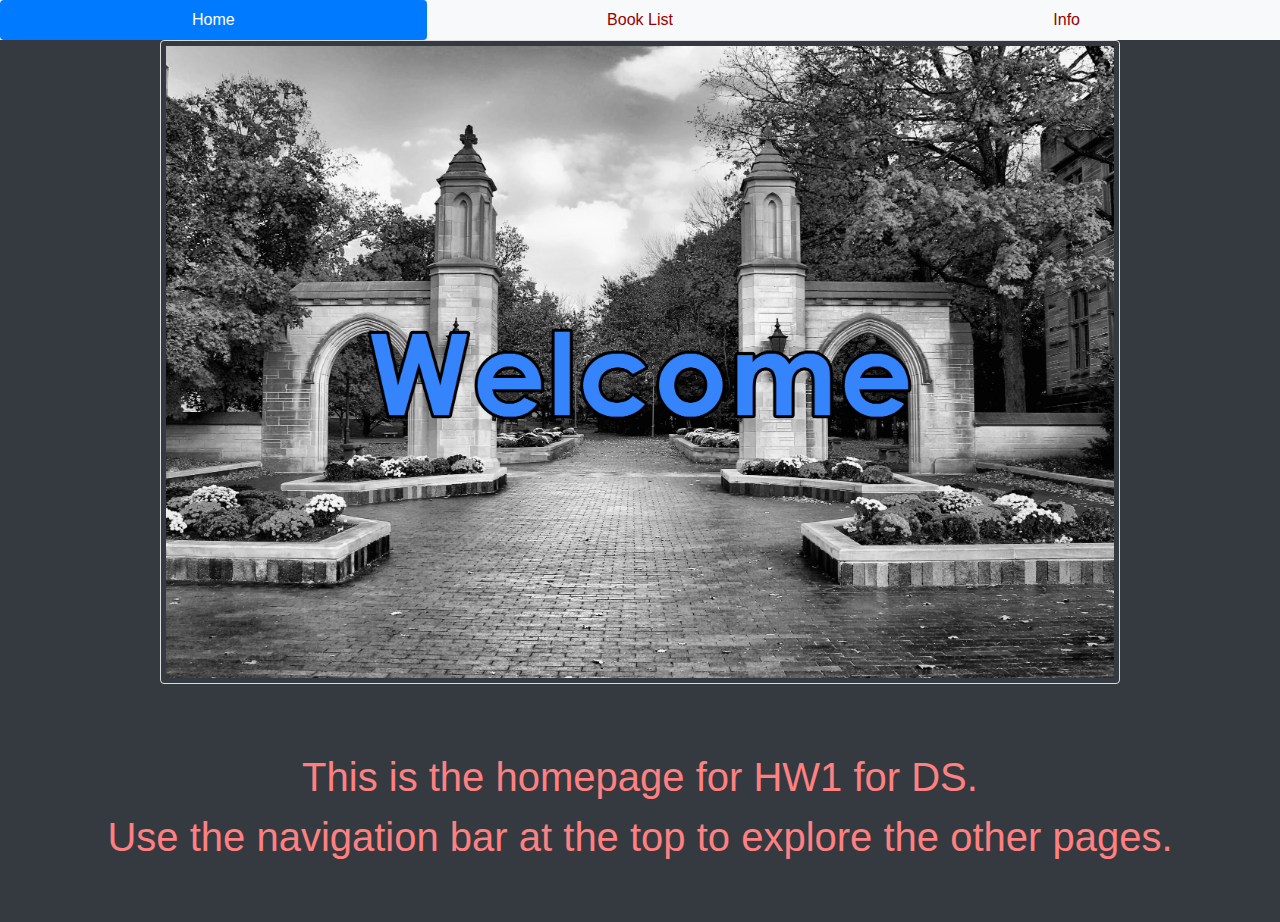
<file: public/index.html>
<!doctype html>
<html lang="en">

  <head>
    <!-- Required meta tags -->
    <meta charset="utf-8">
    <meta name="viewport" content="width=device-width, initial-scale=1, shrink-to-fit=no">

    <!-- Bootstrap CSS -->
    <link rel="stylesheet" href="https://stackpath.bootstrapcdn.com/bootstrap/4.5.2/css/bootstrap.min.css" integrity="sha384-JcKb8q3iqJ61gNV9KGb8thSsNjpSL0n8PARn9HuZOnIxN0hoP+VmmDGMN5t9UJ0Z" crossorigin="anonymous">
    <link rel="stylesheet" href="css/index.css">
    <title>Home</title>
  </head>
  <body>
    <ul class="nav nav-pills nav-justified bg-light">
  <li class="nav-item">
    <a class="nav-link active" href="index.html">Home</a>
  </li>
  <li class="nav-item">
    <a class="nav-link" href="books.html">Book List</a>
  </li>
  <li class="nav-item">
    <a class="nav-link" href="info.html">Info</a>
  </li>
</ul>
<a href="https://images.squarespace-cdn.com/content/v1/55f0c23ae4b0acff06c5f1e1/1477838332952-QC8HBMHFTL8IKORVI5SC/[base64]/image-asset.jpeg?format=2500w">

<img src="img/sample-gates.png" class="img-fluid" alt="Sample Gates">
</a>
<br><br>
<div id="intro">
This is the homepage for HW1 for DS.<p>
  Use the navigation bar at the top to explore the other pages.
</div>
<br>


  </body>
</html>
</file>
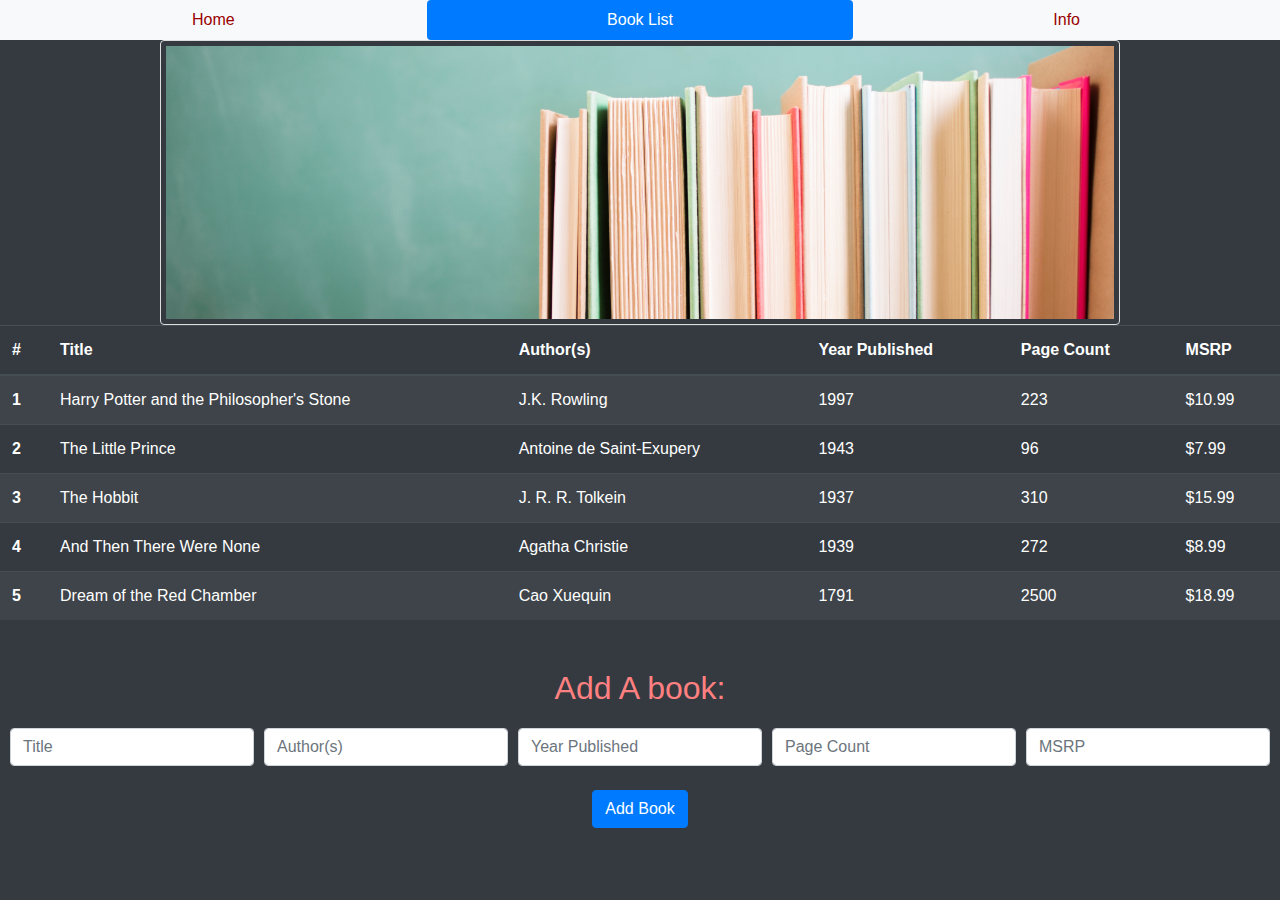
<file: public/books.html>
<!doctype html>
<html lang="en">

  <head>
    <!-- Required meta tags -->
    <meta charset="utf-8">
    <meta name="viewport" content="width=device-width, initial-scale=1, shrink-to-fit=no">

    <!-- Bootstrap CSS -->
    <link rel="stylesheet" href="https://stackpath.bootstrapcdn.com/bootstrap/4.5.2/css/bootstrap.min.css" integrity="sha384-JcKb8q3iqJ61gNV9KGb8thSsNjpSL0n8PARn9HuZOnIxN0hoP+VmmDGMN5t9UJ0Z" crossorigin="anonymous">
    <link rel="stylesheet" href="css/books.css">
    <title>Book List</title>
  </head>
  <body>
    <ul class="nav nav-pills nav-justified bg-light ">
  <li class="nav-item">
    <a class="nav-link" href="index.html">Home</a>
  </li>
  <li class="nav-item">
    <a class="nav-link active" href="books.html">Book List</a>
  </li>
  <li class="nav-item">
    <a class="nav-link" href="info.html">Info</a>
  </li>
</ul>
<a href="https://form.hhpl.on.ca/_Template/Get/c63dce89-2ec9-4ba8-bb77-a98b010d5a44/en/rotatingimages/defaultInterior/defaultInteriorBanner.jpg">
<img src="img/books.jpg" class="img-fluid" alt="books">
</a>
<table class="table table-striped table-dark">
  <thead>
    <tr>
      <th scope="col">#</th>
      <th scope="col">Title</th>
      <th scope="col">Author(s)</th>
      <th scope="col">Year Published</th>
      <th scope="col">Page Count</th>
      <th scope="col">MSRP</th>
    </tr>
  </thead>
  <tbody>
    <tr>
      <th scope="row">1</th>
      <td>Harry Potter and the Philosopher's Stone</td>
      <td>J.K. Rowling</td>
      <td>1997</td>
      <td>223</td>
      <td>$10.99</td>
    </tr>
    <tr>
      <th scope="row">2</th>
      <td>The Little Prince</td>
      <td>Antoine de Saint-Exupery</td>
      <td>1943</td>
      <td>96</td>
      <td>$7.99</td>
    </tr>
    <tr>
      <th scope="row">3</th>
      <td>The Hobbit</td>
      <td>J. R. R. Tolkein</td>
      <td>1937</td>
      <td>310</td>
      <td>$15.99</td>
    </tr>
    <tr>
      <th scope="row">4</th>
      <td>And Then There Were None</td>
      <td>Agatha Christie</td>
      <td>1939</td>
      <td>272</td>
      <td>$8.99</td>
    </tr>
    <tr>
      <th scope="row">5</th>
      <td>Dream of the Red Chamber</td>
      <td>Cao Xuequin</td>
      <td>1791</td>
      <td>2500</td>
      <td>$18.99</td>
    </tr>
  </tbody>
</table>
<br>
<div class = "form-text">
  Add A book:<p>
</div>
<form>
  <div class="form-row">
    <div class="col">
      <input type="text" class="form-control" placeholder="Title">
    </div>
    <div class="col">
      <input type="text" class="form-control" placeholder="Author(s)">
    </div>
    <div class="col">
      <input type="text" class="form-control" placeholder="Year Published">
    </div>
    <div class="col">
      <input type="text" class="form-control" placeholder="Page Count">
    </div>
    <div class="col">
      <input type="text" class="form-control" placeholder="MSRP">
    </div>
  </div>
  <br>
  <center><button type="submit" class="btn btn-primary">Add Book</button></center>
</form>

  </body>
</html>
</file>
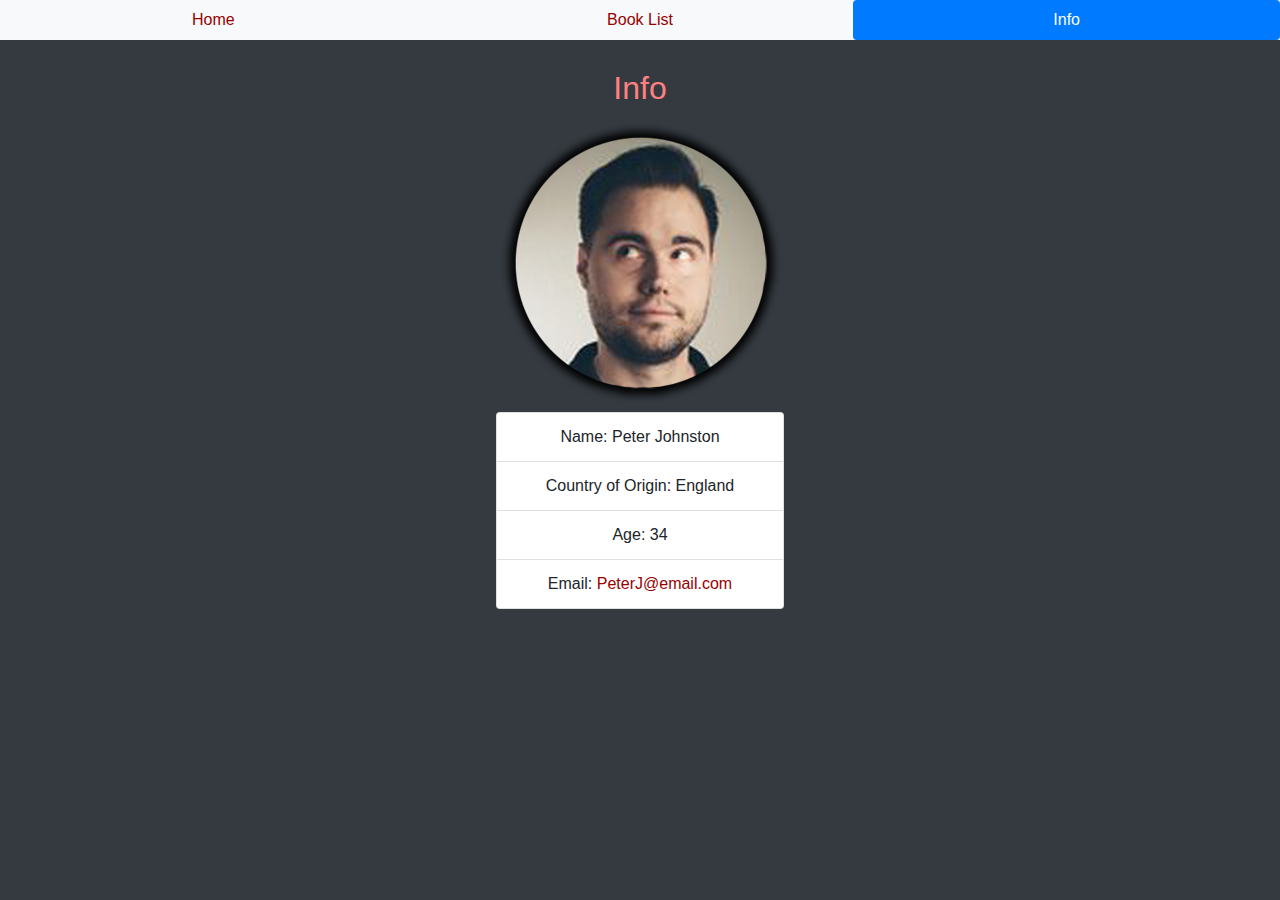
<file: public/info.html>
<!doctype html>
<html lang="en">

  <head>
    <!-- Required meta tags -->
    <meta charset="utf-8">
    <meta name="viewport" content="width=device-width, initial-scale=1, shrink-to-fit=no">

    <!-- Bootstrap CSS -->
    <link rel="stylesheet" href="https://stackpath.bootstrapcdn.com/bootstrap/4.5.2/css/bootstrap.min.css" integrity="sha384-JcKb8q3iqJ61gNV9KGb8thSsNjpSL0n8PARn9HuZOnIxN0hoP+VmmDGMN5t9UJ0Z" crossorigin="anonymous">
    <link rel="stylesheet" href="css/info.css">
    <title>Home</title>
  </head>
  <body>
    <ul class="nav nav-pills nav-justified bg-light">
  <li class="nav-item">
    <a class="nav-link" href="index.html">Home</a>
  </li>
  <li class="nav-item">
    <a class="nav-link" href="books.html">Book List</a>
  </li>
  <li class="nav-item">
    <a class="nav-link active" href="info.html">Info</a>
  </li>
</ul>
<br>
<center>
  <div class = "info-text">
    Info
    </div>
  <img src="img/profile.png" class="img-fluid" alt="Sample Gates">
<br>
<div class="card" style="width: 18rem;">
  <ul class="list-group list-group-flush ">
    <li class="list-group-item">Name: Peter Johnston</li>
    <li class="list-group-item">Country of Origin: England</li>
    <li class="list-group-item">Age: 34</li>
    <li class="list-group-item">Email: <a href="mailto:PeterJ@email.com">PeterJ@email.com</a></li>
  </ul>

</div>
</center>

  </body>
</html>
</file>
<file: public/css/index.css>
body{
  background-color: #343a40;
}

#intro{
  font-size: 250%;
  font-style: bold;
  color:#ff8080;
  text-align: center;
  padding:15px;
}

a{
  color: #990000;
}

img{
  display:block;
  margin-left: auto;
  margin-right: auto;
  border: 1px solid #ddd;
  border-radius: 4px;
  padding: 5px;
  width: 75%;


}

img:hover {
  box-shadow: 0 0 2px 1px blue;
}
</file>
<file: public/css/books.css>
body{
  background-color: #343a40;

}

.form-text{
  text-align: center;
  color:#ff8080;
  font-size: 200%;
}

.form-row{
  padding-left: 10px;
  padding-right: 10px;

}

img{
  display:block;
  margin-left: auto;
  margin-right: auto;
  border: 1px solid #ddd;
  border-radius: 4px;
  padding: 5px;
  width: 75%;


}

img:hover {
  box-shadow: 0 0 2px 1px blue;
}

a{
  color: #990000;
}

.col{
  color: #4db8ff
}
</file>
<file: public/css/info.css>
body{
  background-color: #343a40;

}

.info-text{
  text-align: center;
  color:#ff8080;
  font-size: 200%;
}

a{
  color: #990000;
}
</file>
